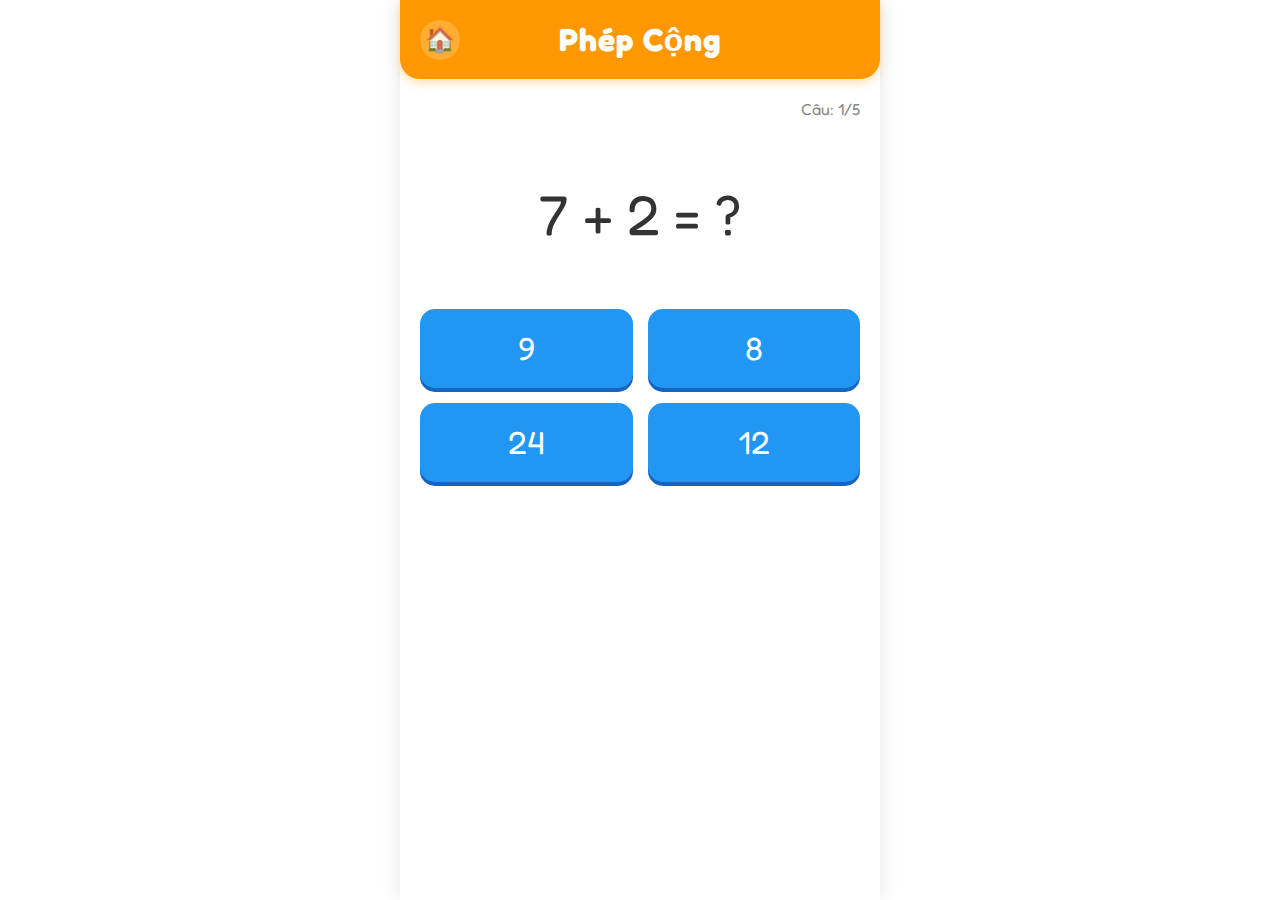
<file: games/addition.html>
<!DOCTYPE html>

<html lang="vi">

<head>

        <meta charset="UTF-8">

        <meta name="viewport" content="width=device-width, initial-scale=1.0">

        <title>Phép Cộng</title>

        <link rel="stylesheet" href="../css/style.css">

</head>

<body>

        <div class="container">

            <header>

                <a href="../index.html" class="home-link">🏠</a>

            <h1>Phép Cộng</h1>

        </header>

            <div class="content">

                <div style="text-align:right; color:#888;">Câu: <span id="q-counter">1</span>/5</div>

                <div id="question-area"></div>

                <div id="options-area" class="grid-2x2"></div>

            </div>

        </div>

        <script src="../js/common.js"></script>

        <script> new GameRunner('ADDITION'); </script>

</body>

</html>
</file>
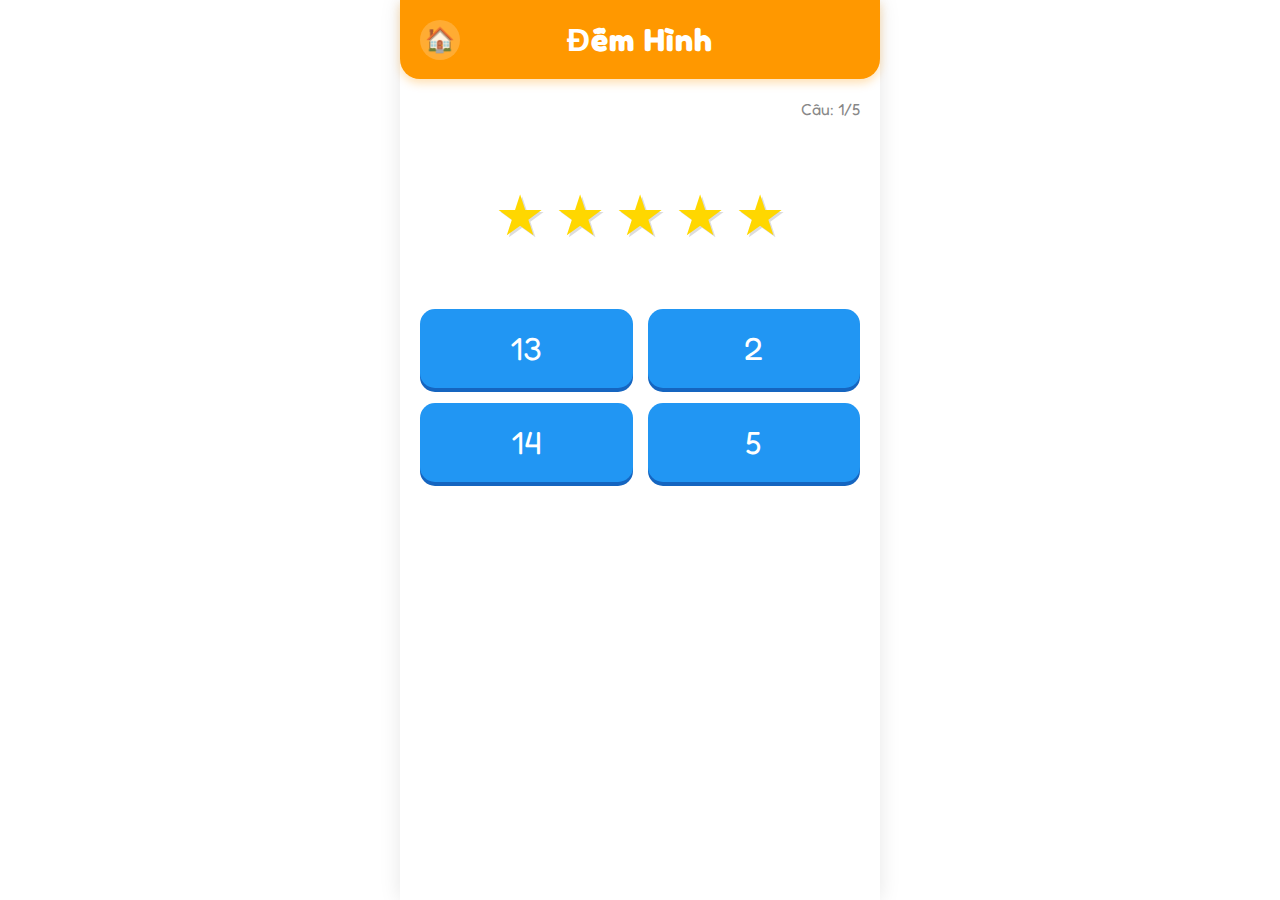
<file: games/counting.html>
<!DOCTYPE html>

<html lang="vi">

<head>

        <meta charset="UTF-8">

        <meta name="viewport" content="width=device-width, initial-scale=1.0">

        <title>Đếm hình</title>

        <link rel="stylesheet" href="../css/style.css">

</head>

<body>

        <div class="container">

            <header>

                <a href="../index.html" class="home-link">🏠</a>

                <h1>Đếm Hình</h1>

        </header>

            <div class="content">

                <div style="text-align:right; color:#888;">Câu: <span id="q-counter">1</span>/5</div>

                <div id="question-area"></div>

                <div id="options-area" class="grid-2x2"></div>

            </div>

        </div>

        <script src="../js/common.js"></script>

        <script> new GameRunner('COUNTING'); </script>

</body>

</html>
</file>
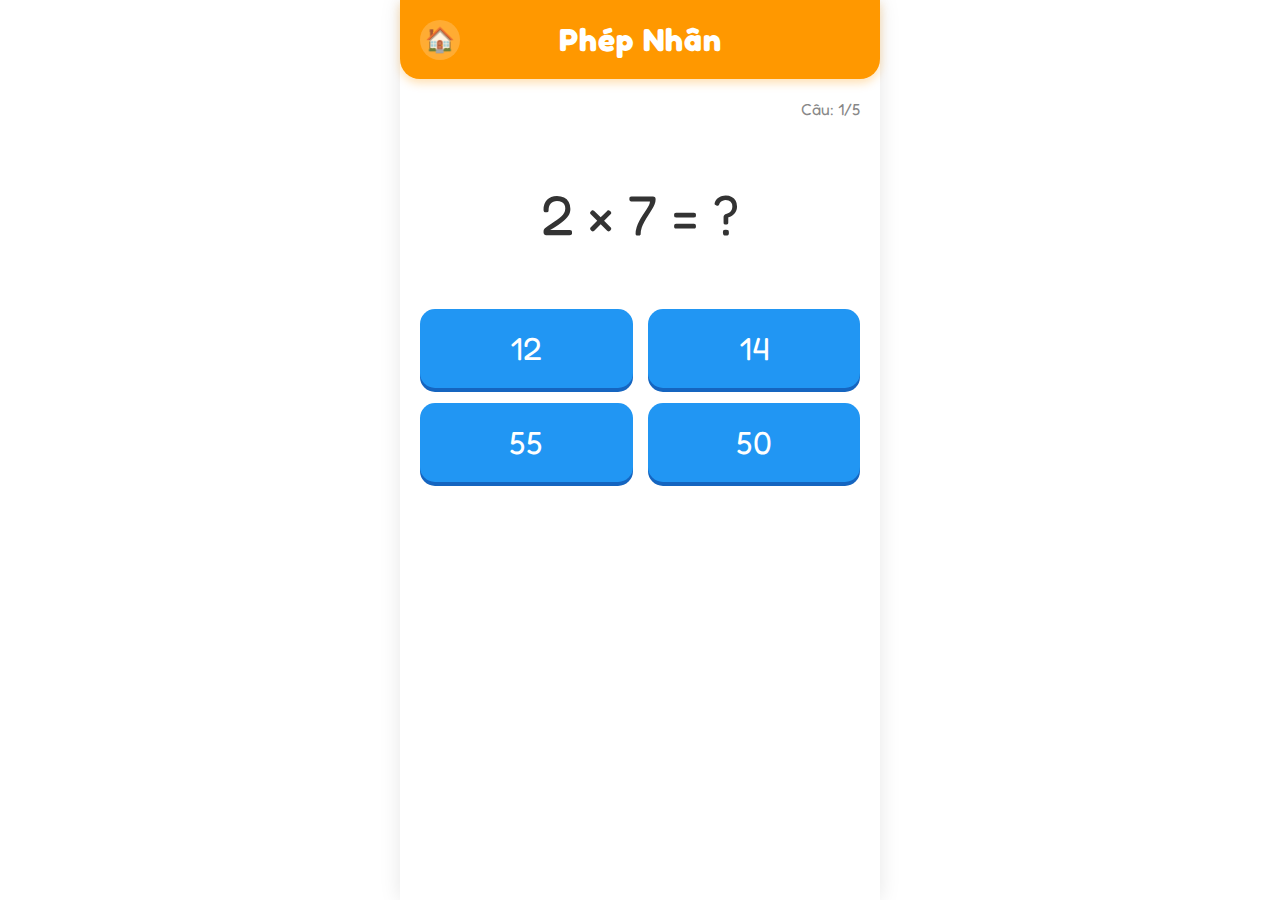
<file: games/multiplication.html>
<!DOCTYPE html>

<html lang="vi">

<head>

        <meta charset="UTF-8">

        <meta name="viewport" content="width=device-width, initial-scale=1.0">

        <title>Phép Nhân</title>

        <link rel="stylesheet" href="../css/style.css">

</head>

<body>

        <div class="container">

            <header>

                <a href="../index.html" class="home-link">🏠</a>

                <h1>Phép Nhân</h1>

        </header>

            <div class="content">

                <div style="text-align:right; color:#888;">Câu: <span id="q-counter">1</span>/5</div>

                <div id="question-area"></div>

                <div id="options-area" class="grid-2x2"></div>

            </div>

        </div>

        <script src="../js/common.js"></script>

        <script> new GameRunner('MULTIPLICATION'); </script>

</body>

</html>
</file>
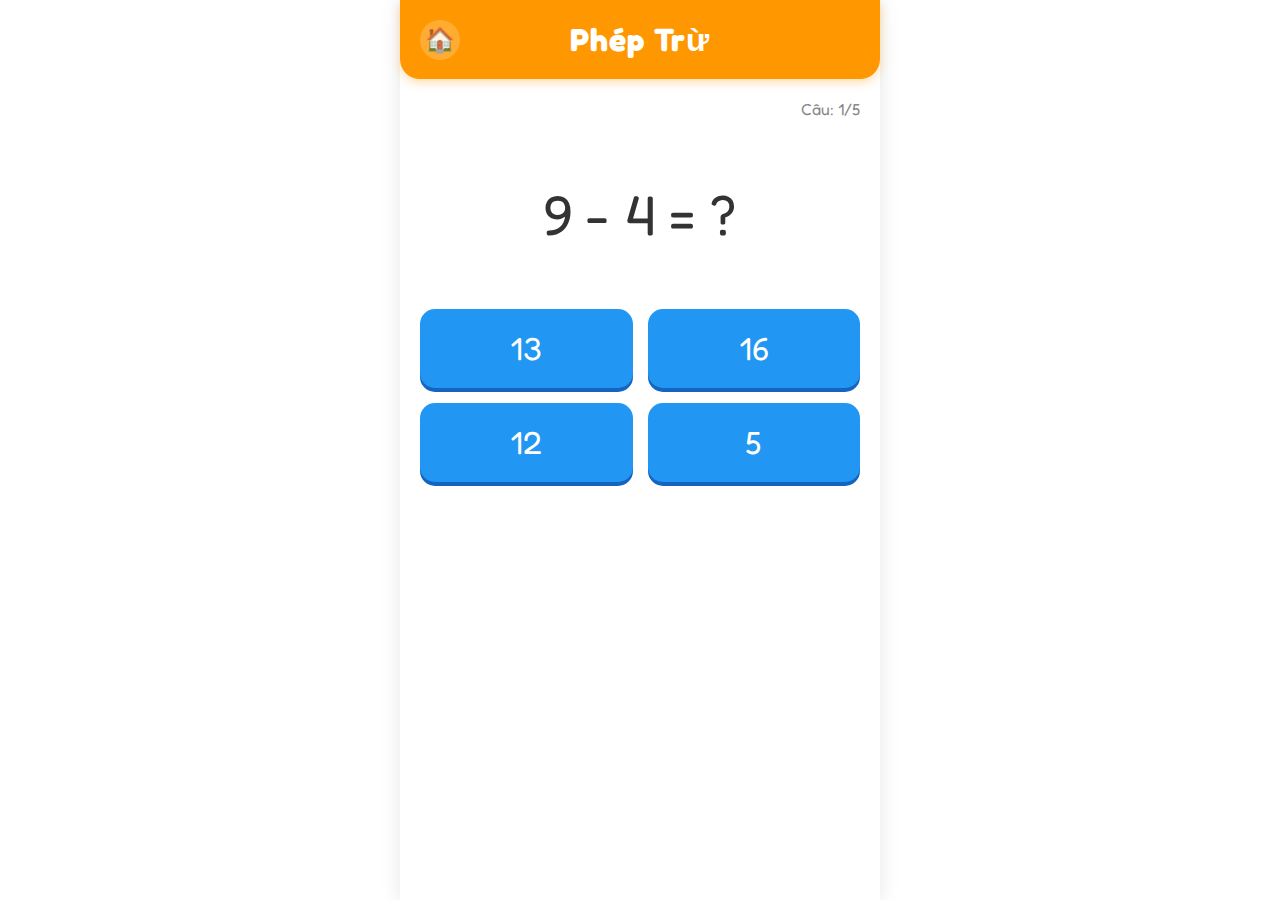
<file: games/subtruction.html>
<!DOCTYPE html>

<html lang="vi">

<head>

        <meta charset="UTF-8">

        <meta name="viewport" content="width=device-width, initial-scale=1.0">

        <title>Phép Trừ</title>

        <link rel="stylesheet" href="../css/style.css">

</head>

<body>

        <div class="container">

            <header>

                <a href="../index.html" class="home-link">🏠</a>

            <h1>Phép Trừ</h1>

        </header>

            <div class="content">

                <div style="text-align:right; color:#888;">Câu: <span id="q-counter">1</span>/5</div>

                <div id="question-area"></div>

                <div id="options-area" class="grid-2x2"></div>

            </div>

        </div>

        <script src="../js/common.js"></script>

        <script> new GameRunner('SUBTRACTION'); </script>

</body>

</html>
</file>
<file: css/style.css>
@import url('https://fonts.googleapis.com/css2?family=Fredoka:wght@400;600&display=swap');

 

body {

        font-family: 'Fredoka', 'Comic Sans MS', sans-serif;0f8ff;

        margin: 0;

        display: flex;

        justify-content: center;

        min-height: 100vh;

}

 

.container {

        width: 100%;

        max-width: 480px; /* Kích thước giống điện thoại */

        background: white;

        box-shadow: 0 0 20px rgba(0,0,0,0.1);

        min-height: 100vh;

        display: flex;

        flex-direction: column;

}

 

/* HEADER MÀU CAM */

header {

        background-color: #FF9800;

        color: white;

        padding: 20px;

        text-align: center;

        position: relative;

    border-bottom-left-radius: 20px;

    border-bottom-right-radius: 20px;

        box-shadow: 0 4px 10px rgba(255, 152, 0, 0.3);

}

 

h1 { margin: 0; font-size: 2rem; letter-spacing: 1px; }

 

/* Nút Home (ngôi nhà) */

.home-link {

        position: absolute;

        left: 20px;

        top: 50%;

        transform: translateY(-50%);

        text-decoration: none;

        font-size: 1.5rem;

        background: rgba(255,255,255,0.2);

        width: 40px;

        height: 40px;

        border-radius: 50%;

        display: flex;

        align-items: center;

        justify-content: center;

        color: white;

        transition: background 0.2s;

}

.home-link:hover { background: rgba(255,255,255,0.4); }

 

/* PHẦN NỘI DUNG */

.content {

        padding: 20px;

        flex: 1;E MÀU XANH LÁ */

.menu-btn {

        display: flex;

        align-items: center;

        justify-content: center;

        background-color: #4CAF50;

        color: white;

        text-decoration: none;

        padding: 15px;

        margin-bottom: 12px;

        border-radius: 12px;

        font-size: 1.1rem;

        font-weight: 600;

        box-shadow: 0 4px #2E7D32;

        transition: transform 0.1s;

}

 

.menu-btn:active {

        transform: translateY(4px);

        box-shadow: 0 0 #2E7D32;

}

 

.menu-btn span { margin-right: 10px; }

 

/* KHU VỰC CHƠI GAME */

#question-area {

        font-size: 3.5rem;

        min-height: 150px;

        display: flex;

        align-items: center;

        justify-content: center;

        color: #333;

        margin: 20px 0;

        flex-wrap: wrap;

}

 

.star-icon { color: #FFD700; text-shadow: 2px 2px 0 #ddd; margin: 5px; }

 

.grid-2x2 {

        display: grid;

    grid-template-columns: 1fr 1fr;

        gap: 15px;

        margin-top: auto;

}

 

.option-btn {

        background-color: #2196F3;

        color: white;

        border: none;

        padding: 20px;

        font-size: 2rem;

        border-radius: 15px;

        cursor: pointer;

        font-family: inherit;

        box-shadow: 0 4px #1565C0;

}

.option-btn:active { transform: translateY(4px); box-shadow: none; }

 

.correct { background-color: #4CAF50 !important; box-shadow: 0 4px #2E7D32 !important; }

.wrong { background-color: #F44336 !important; opacity: 0.6; box-shadow: 0 4px #C62828 !important; }


 

h2 {

        text-align: center;

        color: #333;

        margin-bottom: 25px;

}

 

/* CÁC NHÓM LỚP */

.grade-group {

        margin-bottom: 30px;

}

 

.grade-title {

        font-size: 1.1rem;

        font-weight: 600;

        color: #555;

        margin-bottom: 10px;

        border-left: 5px solid #FF9800;

        padding-left: 10px;

}
</file>
